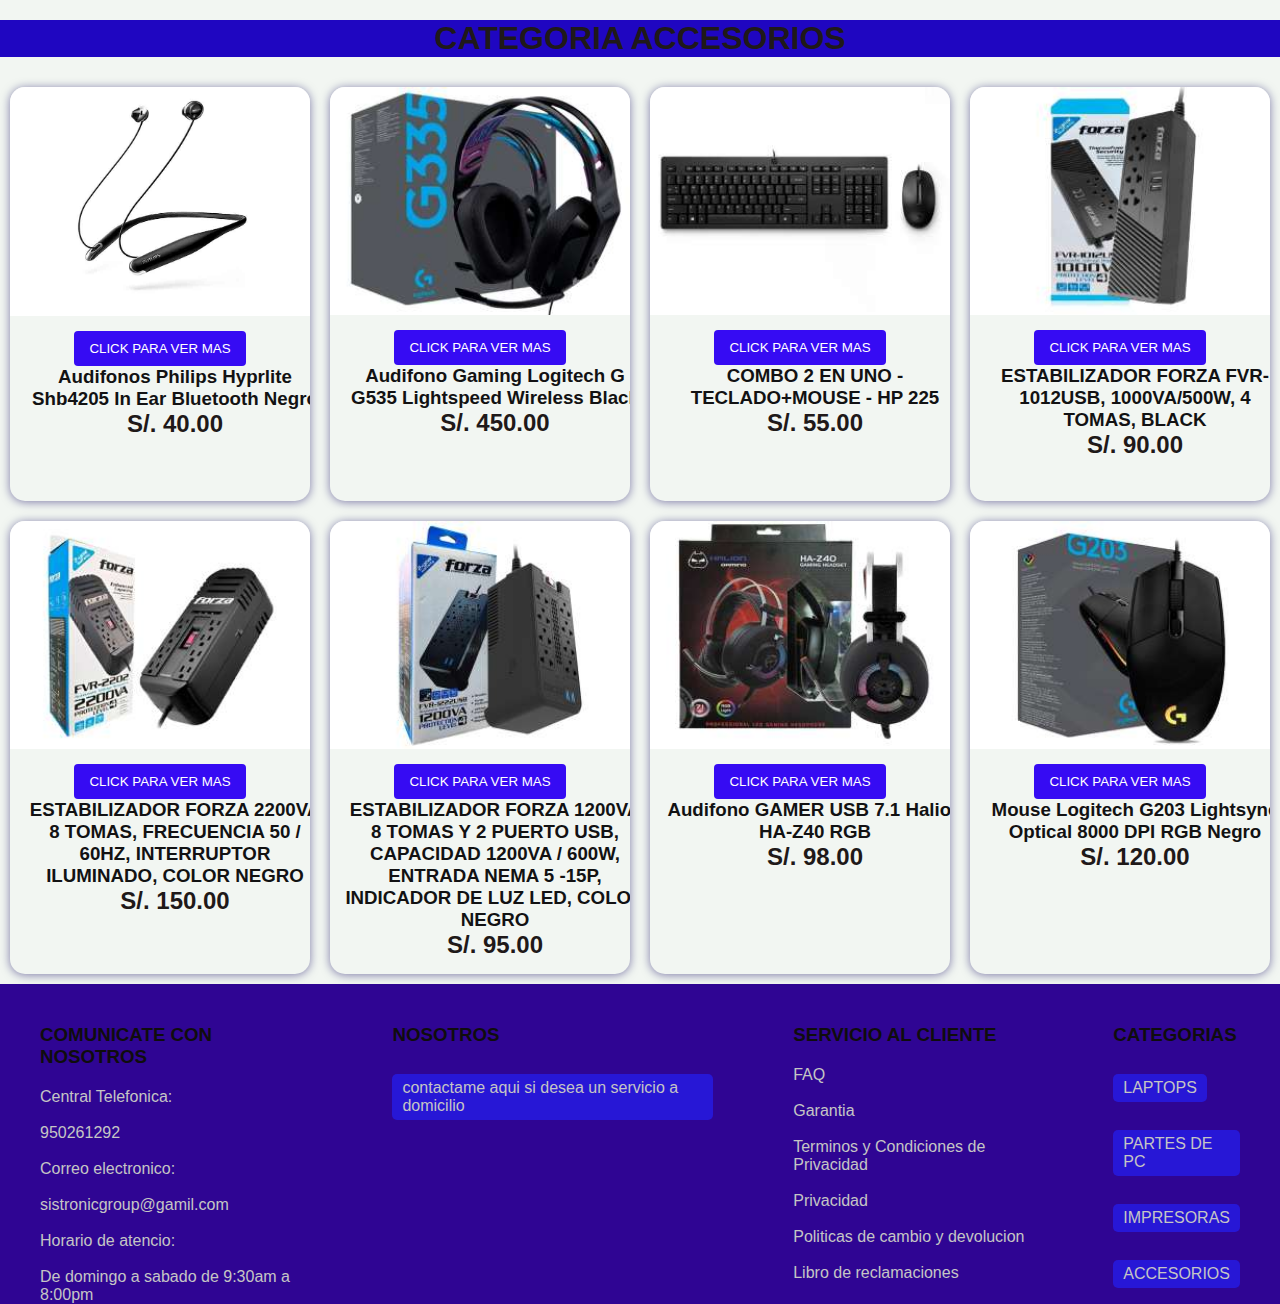
<file: categoria_accesorios.html>
<!DOCTYPE html>
<html lang="en">
<head>
    <meta charset="UTF-8">
    <meta name="viewport" content="width=device-width, initial-scale=1.0">
    <title>Accesorios</title>
    <link rel="stylesheet" href="trabajo.css">
    <link href="https://cdn.jsdelivr.net/npm/bootstrap@5.3.2/dist/css/bootstrap.min.css" rel="stylesheet" integrity="sha384-T3c6CoIi6uLrA9TneNEoa7RxnatzjcDSCmG1MXxSR1GAsXEV/Dwwykc2MPK8M2HN" crossorigin="anonymous">
    <script src="https://cdn.jsdelivr.net/npm/bootstrap@5.3.2/dist/js/bootstrap.bundle.min.js" integrity="sha384-C6RzsynM9kWDrMNeT87bh95OGNyZPhcTNXj1NW7RuBCsyN/o0jlpcV8Qyq46cDfL" crossorigin="anonymous"></script>

</head>
<body>
    <h1>CATEGORIA ACCESORIOS</h1>  
    <div class="productosacce" >
        <div class="prodc">
            <figure>
                <img src="ACCESORIOS/AURICULAR INTRA.jpg">
            </figure>
            <div class="contenido">
                <p>
                    <button class="btn btn-primary" type="button" data-bs-toggle="collapse" data-bs-target="#collapseWidthExample" aria-expanded="false" aria-controls="collapseWidthExample">
                      CLICK PARA VER MAS
                    </button>
                  </p>
                  <div style="min-height: 120px;">
                    <div class="collapse collapse-horizontal" id="collapseWidthExample">
                      <div class="card card-body" style="width: 300px;">
                        <h3>Audifonos Philips Hyprlite Shb4205 In Ear Bluetooth Negro</h3>
                        <H2>S/. 40.00</H2>  
                      </div>
                    </div>
                  </div>
                
                
                
                
            </div>
        
        </div>
    


        <div class="prodc">
        <figure>
            <img src="ACCESORIOS/AURICULAR LOG.jpg">
            </figure>
            <div class="contenido">
                <p>
                    <button class="btn btn-primary" type="button" data-bs-toggle="collapse" data-bs-target="#collapseWidthExample" aria-expanded="false" aria-controls="collapseWidthExample">
                      CLICK PARA VER MAS
                    </button>
                  </p>
                  <div style="min-height: 120px;">
                    <div class="collapse collapse-horizontal" id="collapseWidthExample">
                      <div class="card card-body" style="width: 300px;">
                        <h3>Audifono Gaming Logitech G G535 Lightspeed Wireless Black</h3>
                        <H2>S/. 450.00</H2>
                      </div>
                    </div>
                  </div>           
            
        
            
        </div>

        
    </div>



    <div class="prodc">
        <figure>
            <img src="ACCESORIOS/COMBO 2 EN UNO.jpg">
        </figure>
        <div class="contenido">
            <p>
                <button class="btn btn-primary" type="button" data-bs-toggle="collapse" data-bs-target="#collapseWidthExample" aria-expanded="false" aria-controls="collapseWidthExample">
                  CLICK PARA VER MAS
                </button>
              </p>
              <div style="min-height: 120px;">
                <div class="collapse collapse-horizontal" id="collapseWidthExample">
                  <div class="card card-body" style="width: 300px;">
                    <h3>COMBO 2 EN UNO - TECLADO+MOUSE - HP 225</h3>
                    <H2>S/. 55.00</H2>
                  </div>
                </div>
              </div>
            
            
            
            
        </div>
    </div>
    <div class="prodc">
        <figure>
            <img src="ACCESORIOS/ESTABILIZADOR1.jpg">
        </figure>
        <div class="contenido">
            <p>
                <button class="btn btn-primary" type="button" data-bs-toggle="collapse" data-bs-target="#collapseWidthExample" aria-expanded="false" aria-controls="collapseWidthExample">
                  CLICK PARA VER MAS
                </button>
              </p>
              <div style="min-height: 120px;">
                <div class="collapse collapse-horizontal" id="collapseWidthExample">
                  <div class="card card-body" style="width: 300px;">
                    <h3>ESTABILIZADOR FORZA FVR-1012USB, 1000VA/500W, 4 TOMAS, BLACK</h3>
                    <H2>S/. 90.00</H2>
                  </div>
                </div>
              </div>
            
           
            
           
        </div>
        
    </div>
    
        <div class="prodc">
            <figure>
                <img src="ACCESORIOS/ESTABILIZADOR2.jpg">
            </figure>
            <div class="contenido">
                <p>
                    <button class="btn btn-primary" type="button" data-bs-toggle="collapse" data-bs-target="#collapseWidthExample" aria-expanded="false" aria-controls="collapseWidthExample">
                      CLICK PARA VER MAS
                    </button>
                  </p>
                  <div style="min-height: 120px;">
                    <div class="collapse collapse-horizontal" id="collapseWidthExample">
                      <div class="card card-body" style="width: 300px;">
                        <h3>ESTABILIZADOR FORZA 2200VA 8 TOMAS, FRECUENCIA 50 / 60HZ, INTERRUPTOR ILUMINADO, COLOR NEGRO</h3>
                        <H2>S/. 150.00</H2>
                      </div>
                    </div>
                  </div>
                
       
                
                
            </div>
        
        </div>
    


        <div class="prodc">
        <figure>
            <img src="ACCESORIOS/ESTABILIZADOR3.jpg">
            </figure>
            <div class="contenido">
                <p>
                    <button class="btn btn-primary" type="button" data-bs-toggle="collapse" data-bs-target="#collapseWidthExample" aria-expanded="false" aria-controls="collapseWidthExample">
                      CLICK PARA VER MAS
                    </button>
            </p>
            <div style="min-height: 120px;">
              <div class="collapse collapse-horizontal" id="collapseWidthExample">
                <div class="card card-body" style="width: 300px;">
                    <h3>ESTABILIZADOR FORZA 1200VA 8 TOMAS Y 2 PUERTO USB, CAPACIDAD 1200VA / 600W, ENTRADA NEMA 5 -15P, INDICADOR DE LUZ LED, COLOR NEGRO</h3>
                    <H2>S/. 95.00</H2>
                </div>
              </div>
            </div>
          
            
            
        </div>

        
    </div>



    <div class="prodc">
        <figure>
            <img src="ACCESORIOS/HAURICULAR HALION.jpg">
        </figure>
        <div class="contenido">
            <p>
                <button class="btn btn-primary" type="button" data-bs-toggle="collapse" data-bs-target="#collapseWidthExample" aria-expanded="false" aria-controls="collapseWidthExample">
                  CLICK PARA VER MAS
                </button>
        </p>
        <div style="min-height: 120px;">
          <div class="collapse collapse-horizontal" id="collapseWidthExample">
            <div class="card card-body" style="width: 300px;">
                <h3>Audifono GAMER USB 7.1 Halion HA-Z40 RGB</h3>
            <H2>S/. 98.00</H2> 
            </div>
          </div>
        </div> 
            
            
            
            
        </div>
    </div>
    <div class="prodc">
        <figure>
            <img src="ACCESORIOS/MAOUSE203.jpg">
        </figure>
        <div class="contenido">
            <p>
                <button class="btn btn-primary" type="button" data-bs-toggle="collapse" data-bs-target="#collapseWidthExample" aria-expanded="false" aria-controls="collapseWidthExample">
                  CLICK PARA VER MAS
                </button>
        </p>
        <div style="min-height: 120px;">
          <div class="collapse collapse-horizontal" id="collapseWidthExample">
            <div class="card card-body" style="width: 300px;">
                <h3>Mouse Logitech G203 Lightsync Optical 8000 DPI RGB Negro</h3>
                <H2>S/. 120.00</H2>       
            </div>
          </div>
        </div> 
            
            
           
        </div>
    </div>
    



    
</div>
<footer>
    <section id="piepagina">
         <div>
            <h3>COMUNICATE CON NOSOTROS</h3>
            <p>
                Central Telefonica: <br> <br>
                950261292 <br> <br>
                Correo electronico:<br> <br>
                sistronicgroup@gamil.com <br> <br>
                Horario de atencio: <br> <br>
                De domingo a sabado de 9:30am a 8:00pm
            </p>
        </div>
        <div>
            <h3>NOSOTROS</h3> 
            <br>
            <a href="https://www.google.com/search?q=SISTRONIC+GROUP%2C+Avenida+San+Martin%2C+Espinar&sca_esv=579007228&rlz=1C1VDKB_esPE1071PE1071&sxsrf=AM9HkKnEZbVz2BiBLnogY2IZ_MhA2h3qRw%3A1698971805354&ei=nUBEZe-OFcfe1sQP8dis0Ac&oq=sistronic+group+&gs_lp=Egxnd3Mtd2l6LXNlcnAiEHNpc3Ryb25pYyBncm91cCAqAggDMgQQIxgnMgYQABgWGB4yBhAAGBYYHjICECZIkC5QoRNY2hVwAHgAkAEAmAFwoAGZA6oBAzIuMrgBAcgBAPgBAcICCBAAGKIEGLADwgILEAAYiQUYogQYsAPiAwQYASBBiAYBkAYE&sclient=gws-wiz-serp">contactame aqui si desea un servicio a 
                domicilio </a>
        </div>
        <div>
            <h3>SERVICIO AL CLIENTE</h3>
            <p>
                FAQ <br> <br>
                Garantia <br> <br>
                Terminos y Condiciones de Privacidad <br> <br>
                Privacidad <br> <br>
                Politicas de cambio y devolucion <br> <br>
                Libro de reclamaciones
            </p>
        </div>
        <div>
            <h3>CATEGORIAS</h3>
            <br>
            <a href="#T1">LAPTOPS</a>
            <br> <br>
            <a href="#C1">PARTES DE PC</a>
            <br> <br>
            <a href="#M1">IMPRESORAS</a>
            <br> <br>
            <a href="#R1">ACCESORIOS</a>
        </div>
    </section>
</footer>
    
</body>
</html>
</file>
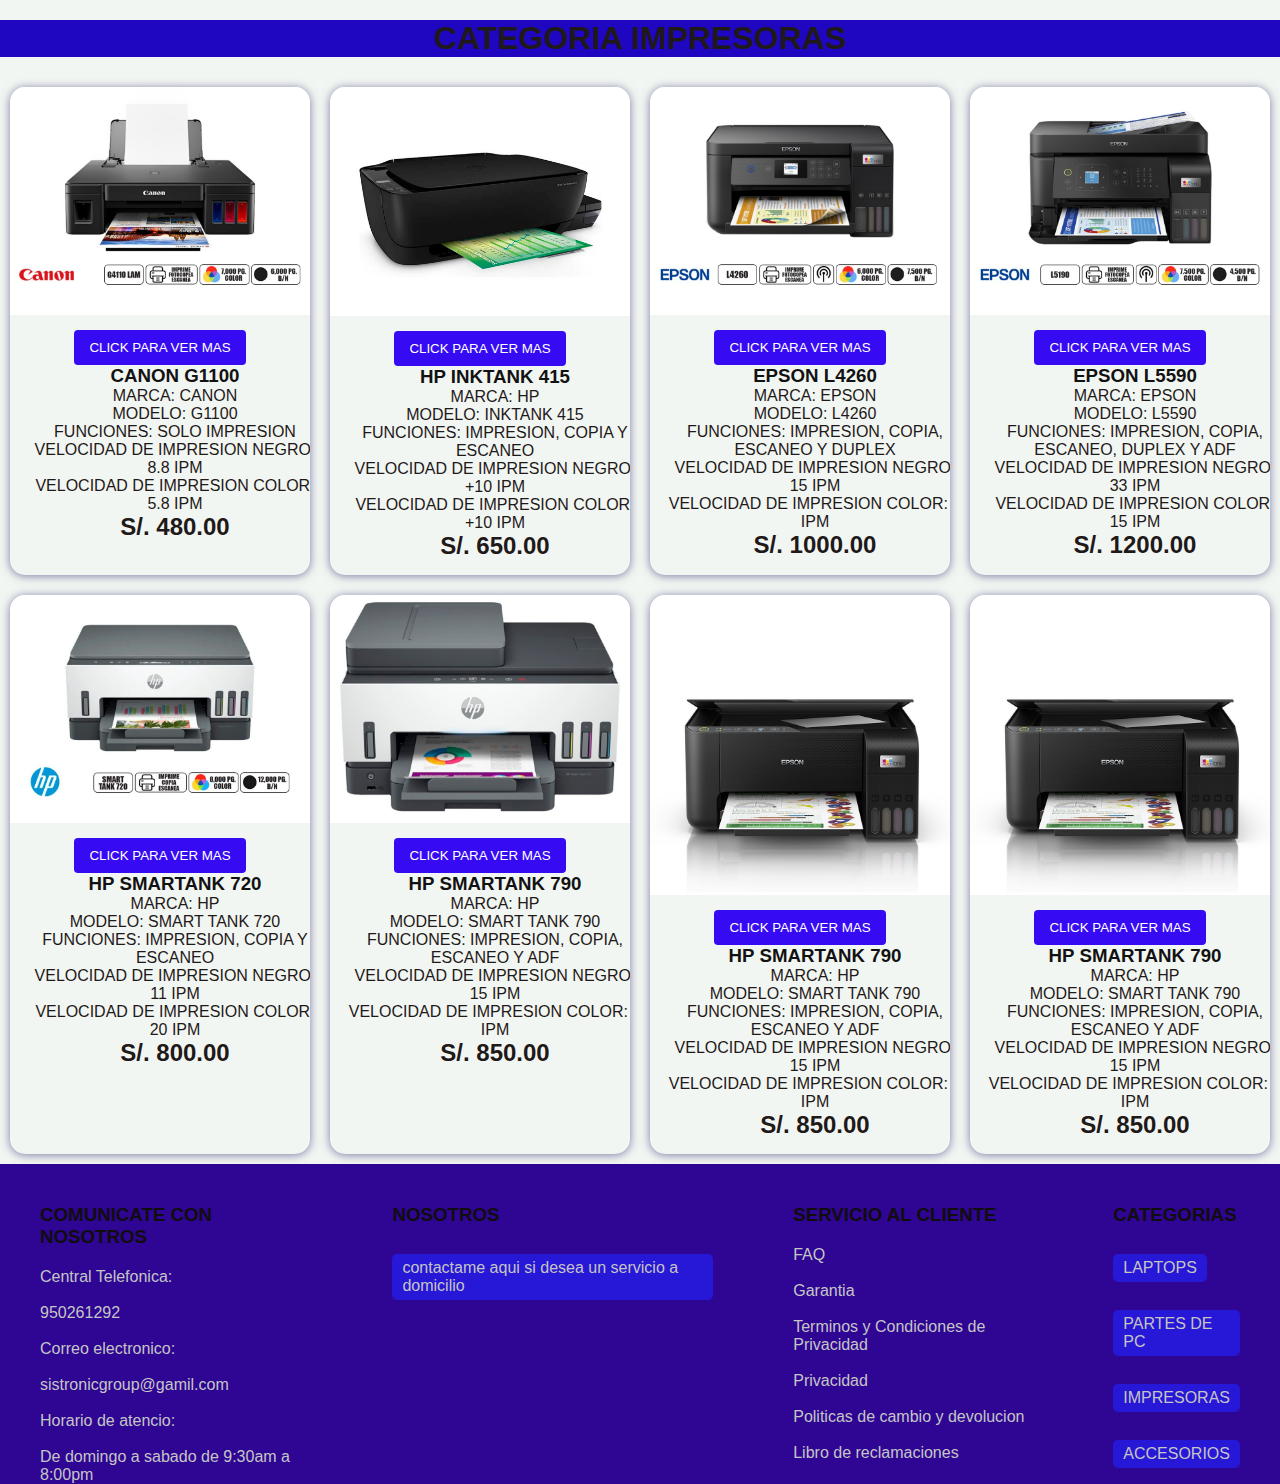
<file: categoria_impresoras.html>
<!DOCTYPE html>
<html lang="en">
<head>
    <meta charset="UTF-8">
    <meta name="viewport" content="width=device-width, initial-scale=1.0">
    <title>Impresoras</title>
    <link rel="stylesheet" href="trabajo.css">
    <link href="https://cdn.jsdelivr.net/npm/bootstrap@5.3.2/dist/css/bootstrap.min.css" rel="stylesheet" integrity="sha384-T3c6CoIi6uLrA9TneNEoa7RxnatzjcDSCmG1MXxSR1GAsXEV/Dwwykc2MPK8M2HN" crossorigin="anonymous">
    <script src="https://cdn.jsdelivr.net/npm/bootstrap@5.3.2/dist/js/bootstrap.bundle.min.js" integrity="sha384-C6RzsynM9kWDrMNeT87bh95OGNyZPhcTNXj1NW7RuBCsyN/o0jlpcV8Qyq46cDfL" crossorigin="anonymous"></script>

</head>
<body>
    <h1>CATEGORIA IMPRESORAS</h1>  
    <div class="productosimpre" >
        <div class="product">
            <figure>
                <img src="IMPRESORAS/G1100.jpg">
            </figure>
            <div class="contenido">
                <p>
                    <button class="btn btn-primary" type="button" data-bs-toggle="collapse" data-bs-target="#collapseWidthExample" aria-expanded="false" aria-controls="collapseWidthExample">
                      CLICK PARA VER MAS
                    </button>
                  </p>
                  <div style="min-height: 120px;">
                    <div class="collapse collapse-horizontal" id="collapseWidthExample">
                      <div class="card card-body" style="width: 300px;">
                        <h3>CANON G1100</h3>
                        <p>MARCA: CANON</p>
                        <p>MODELO:  G1100</p>
                        <p>FUNCIONES: SOLO IMPRESION</p>
                        <p>VELOCIDAD DE IMPRESION NEGRO: 8.8 IPM</p>
                        <p>VELOCIDAD DE IMPRESION COLOR: 5.8 IPM</p>
                        <H2>S/. 480.00</H2>
                      </div>
                    </div>
                  </div>
                
            </div>
        
        </div>
    


        <div class="product">
        <figure>
            <img src="IMPRESORAS/HP 415.jpg">
            </figure>
            <div class="contenido">
                <p>
                    <button class="btn btn-primary" type="button" data-bs-toggle="collapse" data-bs-target="#collapseWidthExample" aria-expanded="false" aria-controls="collapseWidthExample">
                      CLICK PARA VER MAS
                    </button>
                  </p>
                  <div style="min-height: 120px;">
                    <div class="collapse collapse-horizontal" id="collapseWidthExample">
                      <div class="card card-body" style="width: 300px;">
                        <h3>HP INKTANK 415</h3>
                        <p>MARCA: HP</p>
                        <p>MODELO: INKTANK 415</p>
                        <p>FUNCIONES: IMPRESION, COPIA Y ESCANEO</p>
                        <p>VELOCIDAD DE IMPRESION NEGRO: +10  IPM</p>
                        <p>VELOCIDAD DE IMPRESION COLOR: +10 IPM</p>
                        <H2>S/. 650.00</H2>

                      </div>
                    </div>
                  </div>
            
        </div>
        </div>



        <div class="product">
        <figure>
            <img src="IMPRESORAS/L4260.jpg">
        </figure>
        <div class="contenido">
            <p>
                <button class="btn btn-primary" type="button" data-bs-toggle="collapse" data-bs-target="#collapseWidthExample" aria-expanded="false" aria-controls="collapseWidthExample">
                  CLICK PARA VER MAS
                </button>
              </p>
              <div style="min-height: 120px;">
                <div class="collapse collapse-horizontal" id="collapseWidthExample">
                  <div class="card card-body" style="width: 300px;">
                    <h3>EPSON  L4260</h3>
                    <p>MARCA: EPSON</p>
                    <p>MODELO: L4260</p>
                    <p>FUNCIONES: IMPRESION, COPIA, ESCANEO Y DUPLEX</p>
                    <p>VELOCIDAD DE IMPRESION NEGRO: 15 IPM</p>
                    <p>VELOCIDAD DE IMPRESION COLOR: 9 IPM</p>
                    <H2>S/. 1000.00</H2>
                  </div>
                </div>
              </div>
            
            
        </div>
        </div>



        <div class="product">
        <figure>
            <img src="IMPRESORAS/L5590.jpg">
        </figure>
        <div class="contenido">
            <p>
                <button class="btn btn-primary" type="button" data-bs-toggle="collapse" data-bs-target="#collapseWidthExample" aria-expanded="false" aria-controls="collapseWidthExample">
                  CLICK PARA VER MAS
                </button>
              </p>
              <div style="min-height: 120px;">
                <div class="collapse collapse-horizontal" id="collapseWidthExample">
                  <div class="card card-body" style="width: 300px;">
                    <h3>EPSON  L5590</h3>
                    <p>MARCA: EPSON</p>
                    <p>MODELO: L5590</p>
                    <p>FUNCIONES: IMPRESION, COPIA, ESCANEO, DUPLEX Y ADF</p>
                    <p>VELOCIDAD DE IMPRESION NEGRO: 33 IPM</p>
                    <p>VELOCIDAD DE IMPRESION COLOR: 15 IPM</p>
                    <H2>S/. 1200.00</H2>
                  </div>
                </div>
              </div>
           
        </div>
        </div>
    

    
   

        <div class="product">
            <figure>
                <img src="IMPRESORAS/SMARTANK 720.jpg">
            </figure>
            <div class="contenido">
                <p>
                    <button class="btn btn-primary" type="button" data-bs-toggle="collapse" data-bs-target="#collapseWidthExample" aria-expanded="false" aria-controls="collapseWidthExample">
                      CLICK PARA VER MAS
                    </button>
                  </p>
                  <div style="min-height: 120px;">
                    <div class="collapse collapse-horizontal" id="collapseWidthExample">
                      <div class="card card-body" style="width: 300px;">
                        <h3>HP SMARTANK 720</h3>
                        <p>MARCA: HP</p>
                        <p>MODELO: SMART TANK 720</p>
                        <p>FUNCIONES: IMPRESION, COPIA Y ESCANEO</p>
                        <p>VELOCIDAD DE IMPRESION NEGRO: 11  IPM</p>
                        <p>VELOCIDAD DE IMPRESION COLOR: 20 IPM</p>
                        <H2>S/. 800.00</H2>
                      </div>
                    </div>
                  </div>
               
               
            </div>
            </div>
        
            
        <div class="product">
            <figure>
                <img src="IMPRESORAS/SMARTANK 790.jpg">
            </figure>
            <div class="contenido">
                <p>
                    <button class="btn btn-primary" type="button" data-bs-toggle="collapse" data-bs-target="#collapseWidthExample" aria-expanded="false" aria-controls="collapseWidthExample">
                      CLICK PARA VER MAS
                    </button>
                  </p>
                  <div style="min-height: 120px;">
                    <div class="collapse collapse-horizontal" id="collapseWidthExample">
                      <div class="card card-body" style="width: 300px;">
                        <h3>HP SMARTANK 790</h3>
                        <p>MARCA: HP</p>
                        <p>MODELO: SMART TANK 790</p>
                        <p>FUNCIONES: IMPRESION, COPIA, ESCANEO Y ADF</p>
                        <p>VELOCIDAD DE IMPRESION NEGRO: 15  IPM</p>
                        <p>VELOCIDAD DE IMPRESION COLOR: 9 IPM</p>
                        <H2>S/. 850.00</H2>
                      </div>
                    </div>
                  </div>
                
            </div>
        </div>


        <div class="product">
            <figure>
                <img src="IMPRESORAS/epson l3250.jpg">
            </figure>
            <div class="contenido">
                <p>
                    <button class="btn btn-primary" type="button" data-bs-toggle="collapse" data-bs-target="#collapseWidthExample" aria-expanded="false" aria-controls="collapseWidthExample">
                      CLICK PARA VER MAS
                    </button>
                  </p>
                  <div style="min-height: 120px;">
                    <div class="collapse collapse-horizontal" id="collapseWidthExample">
                      <div class="card card-body" style="width: 300px;">
                        <h3>HP SMARTANK 790</h3>
                        <p>MARCA: HP</p>
                        <p>MODELO: SMART TANK 790</p>
                        <p>FUNCIONES: IMPRESION, COPIA, ESCANEO Y ADF</p>
                        <p>VELOCIDAD DE IMPRESION NEGRO: 15  IPM</p>
                        <p>VELOCIDAD DE IMPRESION COLOR: 9 IPM</p>
                        <H2>S/. 850.00</H2>
                      </div>
                    </div>
                  </div>
                
            </div>
        </div>


        <div class="product">
            <figure>
                <img src="IMPRESORAS/epson l3250.jpg">
            </figure>
            <div class="contenido">
                <p>
                    <button class="btn btn-primary" type="button" data-bs-toggle="collapse" data-bs-target="#collapseWidthExample" aria-expanded="false" aria-controls="collapseWidthExample">
                      CLICK PARA VER MAS
                    </button>
                  </p>
                  <div style="min-height: 120px;">
                    <div class="collapse collapse-horizontal" id="collapseWidthExample">
                      <div class="card card-body" style="width: 300px;">
                        <h3>HP SMARTANK 790</h3>
                <p>MARCA: HP</p>
                <p>MODELO: SMART TANK 790</p>
                <p>FUNCIONES: IMPRESION, COPIA, ESCANEO Y ADF</p>
                <p>VELOCIDAD DE IMPRESION NEGRO: 15  IPM</p>
                <p>VELOCIDAD DE IMPRESION COLOR: 9 IPM</p>
                <H2>S/. 850.00</H2>
                      </div>
                    </div>
                  </div>
                
            </div>
        </div>
    </div>
    <footer>
        <section id="piepagina">
             <div>
                <h3>COMUNICATE CON NOSOTROS</h3>
                <p>
                    Central Telefonica: <br> <br>
                    950261292 <br> <br>
                    Correo electronico:<br> <br>
                    sistronicgroup@gamil.com <br> <br>
                    Horario de atencio: <br> <br>
                    De domingo a sabado de 9:30am a 8:00pm
                </p>
            </div>
            <div>
                <h3>NOSOTROS</h3> 
                <br>
                <a href="https://www.google.com/search?q=SISTRONIC+GROUP%2C+Avenida+San+Martin%2C+Espinar&sca_esv=579007228&rlz=1C1VDKB_esPE1071PE1071&sxsrf=AM9HkKnEZbVz2BiBLnogY2IZ_MhA2h3qRw%3A1698971805354&ei=nUBEZe-OFcfe1sQP8dis0Ac&oq=sistronic+group+&gs_lp=Egxnd3Mtd2l6LXNlcnAiEHNpc3Ryb25pYyBncm91cCAqAggDMgQQIxgnMgYQABgWGB4yBhAAGBYYHjICECZIkC5QoRNY2hVwAHgAkAEAmAFwoAGZA6oBAzIuMrgBAcgBAPgBAcICCBAAGKIEGLADwgILEAAYiQUYogQYsAPiAwQYASBBiAYBkAYE&sclient=gws-wiz-serp">contactame aqui si desea un servicio a 
                    domicilio </a>
            </div>
            <div>
                <h3>SERVICIO AL CLIENTE</h3>
                <p>
                    FAQ <br> <br>
                    Garantia <br> <br>
                    Terminos y Condiciones de Privacidad <br> <br>
                    Privacidad <br> <br>
                    Politicas de cambio y devolucion <br> <br>
                    Libro de reclamaciones
                </p>
            </div>
            <div>
                <h3>CATEGORIAS</h3>
                <br>
                <a href="#T1">LAPTOPS</a>
                <br> <br>
                <a href="#C1">PARTES DE PC</a>
                <br> <br>
                <a href="#M1">IMPRESORAS</a>
                <br> <br>
                <a href="#R1">ACCESORIOS</a>
            </div>
        </section>
    </footer>
</body>
</html>
</file>
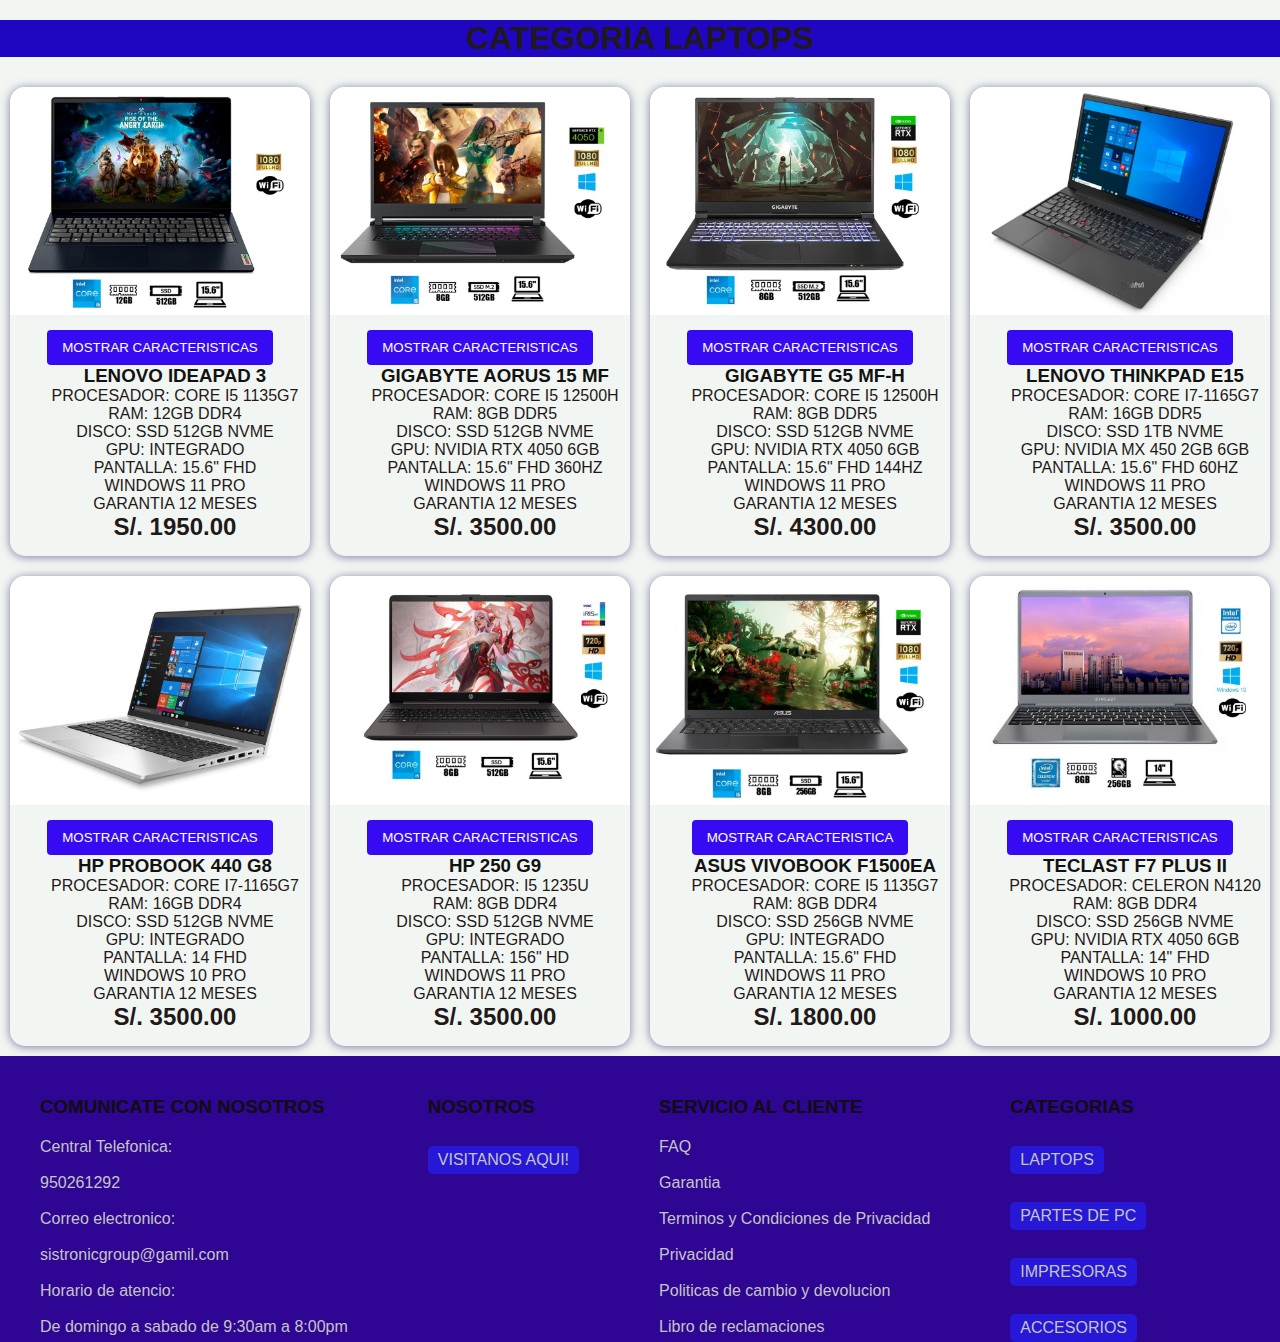
<file: categoria_laptops.html>
<!DOCTYPE html>
<html lang="en">
<head>
    <meta charset="UTF-8">
    <meta name="viewport" content="width=device-width, initial-scale=1.0">
    <title>Laptops</title>
    <link rel="stylesheet" href="trabajo.css">
    <link href="https://cdn.jsdelivr.net/npm/bootstrap@5.3.2/dist/css/bootstrap.min.css" rel="stylesheet" integrity="sha384-T3c6CoIi6uLrA9TneNEoa7RxnatzjcDSCmG1MXxSR1GAsXEV/Dwwykc2MPK8M2HN" crossorigin="anonymous">
    <script src="https://cdn.jsdelivr.net/npm/bootstrap@5.3.2/dist/js/bootstrap.bundle.min.js" integrity="sha384-C6RzsynM9kWDrMNeT87bh95OGNyZPhcTNXj1NW7RuBCsyN/o0jlpcV8Qyq46cDfL" crossorigin="anonymous"></script>

    
    

</head>
<body>
 
    
    <h1>CATEGORIA LAPTOPS</h1>

    <div class="productoslaptops" >


        <div class="prod">
            <figure>
                <img src="LAPTOPS/1.jpg">
            </figure>
            <div class="contenido">
                <p>
                    <button class="btn btn-primary" type="button" data-bs-toggle="collapse" data-bs-target="#collapseWidthExample" aria-expanded="false" aria-controls="collapseWidthExample">
                     MOSTRAR CARACTERISTICAS
                    </button>
                  </p>
                  <div style="min-height: 120px;">
                    <div class="collapse collapse-horizontal" id="collapseWidthExample">
                      <div class="card card-body" style="width: 300px;">
                        <h3>LENOVO IDEAPAD 3</h3>
            <p>PROCESADOR: CORE I5 1135G7</p>
            <p>RAM: 12GB DDR4 </p>
            <p>DISCO: SSD 512GB NVME</p>
            <p>GPU: INTEGRADO </p>
            <p>PANTALLA: 15.6" FHD</p>
            <p>WINDOWS 11 PRO </p>
            <p>GARANTIA 12 MESES</p>
            <H2>S/. 1950.00</H2>
            
                      </div>
                    </div>
                  </div>
               
            </div>
            
        
        </div>
    


        <div class="prod">
        <figure>
            <img src="LAPTOPS/2.jpg">
            </figure>
            <div class="contenido">
                
                <p>
                    <button class="btn btn-primary" type="button" data-bs-toggle="collapse" data-bs-target="#collapseWidthExample" aria-expanded="false" aria-controls="collapseWidthExample">
                      MOSTRAR CARACTERISTICAS
                    </button>
                  </p>
                  <div style="min-height: 120px;">
                    <div class="collapse collapse-horizontal" id="collapseWidthExample">
                      <div class="card card-body" style="width: 300px;">
                        <h3>GIGABYTE AORUS 15 MF</h3>
                        <p>PROCESADOR: CORE I5 12500H</p>
                        <p>RAM: 8GB DDR5 </p>
                        <p>DISCO: SSD 512GB NVME</p>
                        <p>GPU: NVIDIA RTX 4050 6GB  </p>
                        <p>PANTALLA: 15.6" FHD 360HZ </p>
                        <p>WINDOWS 11 PRO </p>
                        <p>GARANTIA 12 MESES</p>
                        <H2>S/. 3500.00</H2>
                        
                      </div>
                    </div>
                  </div>
            
        </div>

        
    </div>



       <div class="prod">
        <figure>
            <img src="LAPTOPS/3.jpg">
        </figure>
        <div class="contenido">
            <p>
                <button class="btn btn-primary" type="button" data-bs-toggle="collapse" data-bs-target="#collapseWidthExample" aria-expanded="false" aria-controls="collapseWidthExample">
                  MOSTRAR CARACTERISTICAS
                </button>
              </p>
              <div style="min-height: 120px;">
                <div class="collapse collapse-horizontal" id="collapseWidthExample">
                  <div class="card card-body" style="width: 300px;">
                    <h3>GIGABYTE G5 MF-H</h3>
        <p>PROCESADOR: CORE I5 12500H</p>
        <p>RAM: 8GB DDR5 </p>
        <p>DISCO: SSD 512GB NVME</p>
        <p>GPU: NVIDIA RTX 4050 6GB  </p>
        <p>PANTALLA: 15.6" FHD 144HZ </p>
        <p>WINDOWS 11 PRO </p>
        <p>GARANTIA 12 MESES</p>
        <H2>S/. 4300.00</H2>
        
                  </div>
                </div>
              </div>
           
            
            
        </div>
        </div>
        <div class="prod">
        <figure>
            <img src="LAPTOPS/4.jpg">
        </figure>
        <div class="contenido">
            <p>
                <button class="btn btn-primary" type="button" data-bs-toggle="collapse" data-bs-target="#collapseWidthExample" aria-expanded="false" aria-controls="collapseWidthExample">
                  MOSTRAR CARACTERISTICAS
                </button>
              </p>
              <div style="min-height: 120px;">
                <div class="collapse collapse-horizontal" id="collapseWidthExample">
                  <div class="card card-body" style="width: 300px;">
                    <h3>LENOVO THINKPAD E15</h3>
        <p>PROCESADOR: CORE  I7-1165G7</p>
        <p>RAM: 16GB DDR5 </p>
        <p>DISCO: SSD 1TB NVME</p>
        <p>GPU: NVIDIA MX 450 2GB 6GB  </p>
        <p>PANTALLA: 15.6" FHD 60HZ </p>
        <p>WINDOWS 11 PRO </p>
        <p>GARANTIA 12 MESES</p>
        <H2>S/. 3500.00</H2>
        
                  </div>
                </div>
              </div>
           
            
           
        </div>
        </div>

       
    
        
        <div class="prod">
            <figure>
                <img src="LAPTOPS/5.jpg">
            </figure>
            <div class="contenido">
                <p>
                    <button class="btn btn-primary" type="button" data-bs-toggle="collapse" data-bs-target="#collapseWidthExample" aria-expanded="false" aria-controls="collapseWidthExample">
                      MOSTRAR CARACTERISTICAS
                    </button>
                  </p>
                  <div style="min-height: 120px;">
                    <div class="collapse collapse-horizontal" id="collapseWidthExample">
                      <div class="card card-body" style="width: 300px;">
                        <h3>HP PROBOOK 440 G8</h3>
            <p>PROCESADOR: CORE I7-1165G7</p>
            <p>RAM: 16GB DDR4 </p>
            <p>DISCO: SSD 512GB NVME</p>
            <p>GPU: INTEGRADO </p>
            <p>PANTALLA: 14 FHD </p>
            <p>WINDOWS 10 PRO </p>
            <p>GARANTIA 12 MESES</p>
            <H2>S/. 3500.00</H2>
            
                      </div>
                    </div>
                  </div>
               
            </div>
            </div>
        
            <div class="prod">
            <figure>
                <img src="LAPTOPS/6.jpg">
            </figure>
            <div class="contenido">
                <p>
                    <button class="btn btn-primary" type="button" data-bs-toggle="collapse" data-bs-target="#collapseWidthExample" aria-expanded="false" aria-controls="collapseWidthExample">
                      MOSTRAR CARACTERISTICAS
                    </button>
                  </p>
                  <div style="min-height: 120px;">
                    <div class="collapse collapse-horizontal" id="collapseWidthExample">
                      <div class="card card-body" style="width: 300px;">
                        <h3>HP 250 G9</h3>
            <p>PROCESADOR: I5 1235U</p>
            <p>RAM: 8GB DDR4 </p>
            <p>DISCO: SSD 512GB NVME</p>
            <p>GPU: INTEGRADO  </p>
            <p>PANTALLA: 156" HD</p>
            <p>WINDOWS 11 PRO </p>
            <p>GARANTIA 12 MESES</p>
            <H2>S/. 3500.00</H2>
            
                      </div>
                    </div>
                  </div>
               
                
            </div>
            </div>
            <div class="prod">
                <figure>
                    <img src="LAPTOPS/7.jpg">
                </figure>
                <div class="contenido">
                    <p>
                        <button class="btn btn-primary" type="button" data-bs-toggle="collapse" data-bs-target="#collapseWidthExample" aria-expanded="false" aria-controls="collapseWidthExample">
                           MOSTRAR CARACTERISTICA
                        </button>
                      </p>
                      <div style="min-height: 120px;">
                        <div class="collapse collapse-horizontal" id="collapseWidthExample">
                          <div class="card card-body" style="width: 300px;">
                            <h3> ASUS VIVOBOOK F1500EA</h3>
                <p>PROCESADOR: CORE I5 1135G7</p>
                <p>RAM: 8GB DDR4 </p>
                <p>DISCO: SSD 256GB NVME</p>
                <p>GPU: INTEGRADO </p>
                <p>PANTALLA: 15.6" FHD  </p>
                <p>WINDOWS 11 PRO </p>
                <p>GARANTIA 12 MESES</p>
                <H2>S/. 1800.00</H2>
                
                          </div>
                        </div>
                      </div>
                   
                    
                </div>
                </div>
                <div class="prod">
                    <figure>
                        <img src="LAPTOPS/8.jpg">
                    </figure>
                    <div class="contenido">
                        <p>
                            <button class="btn btn-primary" type="button" data-bs-toggle="collapse" data-bs-target="#collapseWidthExample" aria-expanded="false" aria-controls="collapseWidthExample">
                             MOSTRAR CARACTERISTICAS
                            </button>
                          </p>
                          <div style="min-height: 120px;">
                            <div class="collapse collapse-horizontal" id="collapseWidthExample">
                              <div class="card card-body" style="width: 300px;">
                                <h3>TECLAST F7 PLUS II</h3>
                    <p>PROCESADOR: CELERON N4120</p>
                    <p>RAM: 8GB DDR4 </p>
                    <p>DISCO: SSD 256GB NVME</p>
                    <p>GPU: NVIDIA RTX 4050 6GB  </p>
                    <p>PANTALLA: 14" FHD </p>
                    <p>WINDOWS 10 PRO </p>
                    <p>GARANTIA 12 MESES</p>
                    <H2>S/. 1000.00</H2>
                    
                              </div>
                            </div>
                          </div>
                       
                        
                    </div>
                    </div>
    </div>

     <footer>
        <section id="piepagina">
             <div>
                <h3>COMUNICATE CON NOSOTROS</h3>
                <p>
                    Central Telefonica: <br> <br>
                    950261292 <br> <br>
                    Correo electronico:<br> <br>
                    sistronicgroup@gamil.com <br> <br>
                    Horario de atencio: <br> <br>
                    De domingo a sabado de 9:30am a 8:00pm
                </p>
            </div>
            <div>
                <h3>NOSOTROS</h3> 
                <br>
                <a href="https://www.google.com/maps/place/SISTRONIC+GROUP/@-14.7920919,-71.4135472,17z/data=!4m7!3m6!1s0x9169115076fa32f9:0x8e07213165498406!8m2!3d-14.7920971!4d-71.4109723!10e1!16s%2Fg%2F11jp9g1f11?authuser=0&entry=ttu">VISITANOS AQUI!</a>
            </div>
            <div>
                <h3>SERVICIO AL CLIENTE</h3>
                <p>
                    FAQ <br> <br>
                    Garantia <br> <br>
                    Terminos y Condiciones de Privacidad <br> <br>
                    Privacidad <br> <br>
                    Politicas de cambio y devolucion <br> <br>
                    Libro de reclamaciones
                </p>
            </div>
            <div>
                <h3>CATEGORIAS</h3>
                <br>
                <a href="#T1">LAPTOPS</a>
                <br> <br>
                <a href="#C1">PARTES DE PC</a>
                <br> <br>
                <a href="#M1">IMPRESORAS</a>
                <br> <br>
                <a href="#R1">ACCESORIOS</a>
            </div>
        </section>
    </footer>
    
</body>
</html>
</file>
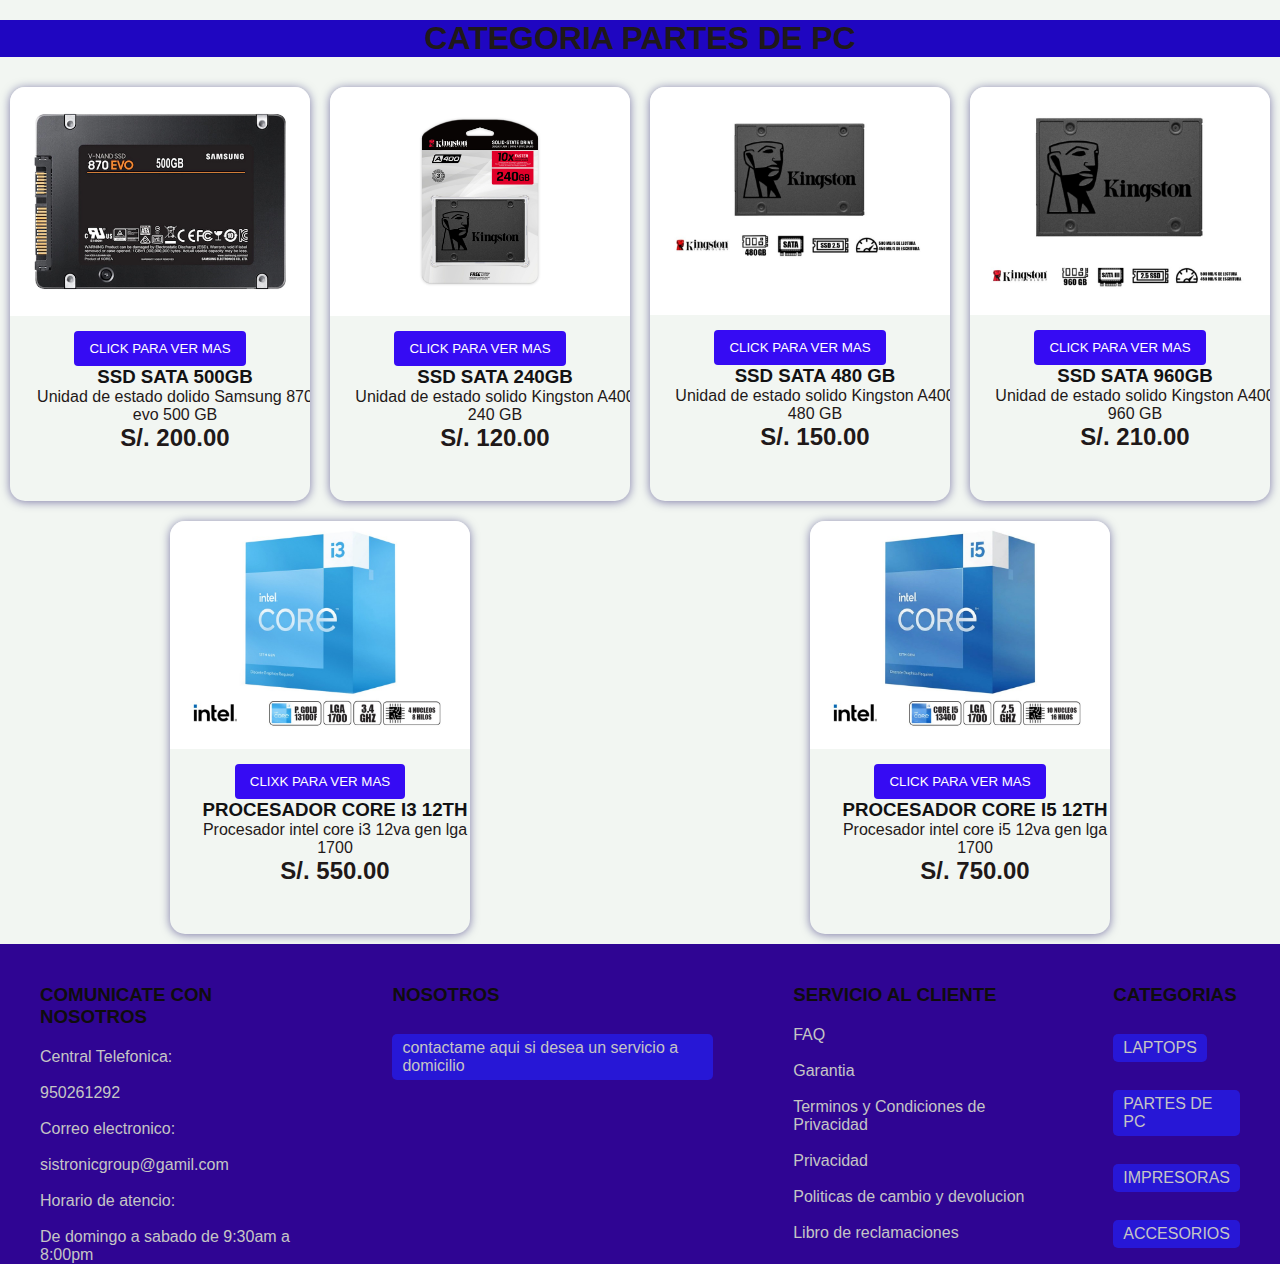
<file: categoria_partes_de_pc.html>
<!DOCTYPE html>
<html lang="en">
<head>
    <meta charset="UTF-8">
    <meta name="viewport" content="width=device-width, initial-scale=1.0">
    <title>partes de pc</title>
    <link rel="stylesheet" href="trabajo.css">
    <link href="https://cdn.jsdelivr.net/npm/bootstrap@5.3.2/dist/css/bootstrap.min.css" rel="stylesheet" integrity="sha384-T3c6CoIi6uLrA9TneNEoa7RxnatzjcDSCmG1MXxSR1GAsXEV/Dwwykc2MPK8M2HN" crossorigin="anonymous">
    <script src="https://cdn.jsdelivr.net/npm/bootstrap@5.3.2/dist/js/bootstrap.bundle.min.js" integrity="sha384-C6RzsynM9kWDrMNeT87bh95OGNyZPhcTNXj1NW7RuBCsyN/o0jlpcV8Qyq46cDfL" crossorigin="anonymous"></script>

</head>
<body>

    <h1>CATEGORIA PARTES DE PC</h1>

    <div class="productospc" >
        <div class="produ">
            <figure>
                <img src="ACCESORIOS DE PC/870 EVO 500GB.jpg">
            </figure>
            <div class="contenido">
                <p>
                    <button class="btn btn-primary" type="button" data-bs-toggle="collapse" data-bs-target="#collapseWidthExample" aria-expanded="false" aria-controls="collapseWidthExample">
                      CLICK PARA VER MAS
                    </button>
                  </p>
                  <div style="min-height: 120px;">
                    <div class="collapse collapse-horizontal" id="collapseWidthExample">
                      <div class="card card-body" style="width: 300px;">
                        <h3>SSD SATA 500GB</h3>
                <p>Unidad  de estado dolido Samsung 870 evo 500 GB</p>
                <H2>S/. 200.00</H2>
                      </div>
                    </div>
                  </div>
            </div>
        
        </div>
    


        <div class="produ">
        <figure>
            <img src="ACCESORIOS DE PC/A400 240GB.jpg">
            </figure>
            <div class="contenido">
                <p>
                    <button class="btn btn-primary" type="button" data-bs-toggle="collapse" data-bs-target="#collapseWidthExample" aria-expanded="false" aria-controls="collapseWidthExample">
                      CLICK PARA VER MAS
                    </button>
                  </p>
                  <div style="min-height: 120px;">
                    <div class="collapse collapse-horizontal" id="collapseWidthExample">
                      <div class="card card-body" style="width: 300px;">
                        
                   <h3>SSD SATA 240GB</h3>
                   <p>Unidad de estado solido Kingston A400 240 GB</p>
                   <H2>S/. 120.00</H2>
                      </div>
                    </div>
                  </div>
            
            
        </div>
        </div>



       <div class="produ">
        <figure>
            <img src="ACCESORIOS DE PC/A400 480GB.jpg">
        </figure>
        <div class="contenido">
            <p>
                <button class="btn btn-primary" type="button" data-bs-toggle="collapse" data-bs-target="#collapseWidthExample" aria-expanded="false" aria-controls="collapseWidthExample">
                  CLICK PARA VER MAS
                </button>
              </p>
              <div style="min-height: 120px;">
                <div class="collapse collapse-horizontal" id="collapseWidthExample">
                  <div class="card card-body" style="width: 300px;">
                    <h3>SSD SATA 480 GB</h3>
            <p>Unidad de estado solido Kingston A400 480 GB</p>
            <H2>S/. 150.00</H2>
               
                  </div>
                </div>
              </div>
         
            
            
        </div>
        </div>



        <div class="produ">
        <figure>
            <img src="ACCESORIOS DE PC/A400 960GB.jpg">
        </figure>
        <div class="contenido">
            <p>
                <button class="btn btn-primary" type="button" data-bs-toggle="collapse" data-bs-target="#collapseWidthExample" aria-expanded="false" aria-controls="collapseWidthExample">
                  CLICK PARA VER MAS
                </button>
              </p>
              <div style="min-height: 120px;">
                <div class="collapse collapse-horizontal" id="collapseWidthExample">
                  <div class="card card-body" style="width: 300px;">
                 
                    <h3>SSD SATA 960GB</h3>
                    <p>Unidad de estado solido Kingston A400 960 GB</p>
                    <H2>S/. 210.00</H2>
                  </div>
                </div>
              </div>
           
        </div>
       </div>
    

    

        <div class="produ">
            <figure>
                <img src="ACCESORIOS DE PC/INTEL CORE I3.jpg">
            </figure>
            <div class="contenido">
                <p>
                    <button class="btn btn-primary" type="button" data-bs-toggle="collapse" data-bs-target="#collapseWidthExample" aria-expanded="false" aria-controls="collapseWidthExample">
                      CLIXK PARA VER MAS
                    </button>
                  </p>
                  <div style="min-height: 120px;">
                    <div class="collapse collapse-horizontal" id="collapseWidthExample">
                      <div class="card card-body" style="width: 300px;">
                     
                        <h3>PROCESADOR CORE I3 12TH</h3>
                        <p>Procesador intel core i3 12va gen lga 1700</p>
                        <H2>S/. 550.00</H2>
                      </div>
                    </div>
                  </div> 
               
                
            </div>
            </div>
        
        <div class="produ">
            <figure>
                <img src="ACCESORIOS DE PC/INTEL CORE I5 13.jpg">
            </figure>
            <div class="contenido">
                <p>
                    <button class="btn btn-primary" type="button" data-bs-toggle="collapse" data-bs-target="#collapseWidthExample" aria-expanded="false" aria-controls="collapseWidthExample">
                      CLICK PARA VER MAS
                    </button>
                  </p>
                  <div style="min-height: 120px;">
                    <div class="collapse collapse-horizontal" id="collapseWidthExample">
                      <div class="card card-body" style="width: 300px;">
                        <h3>PROCESADOR CORE I5 12TH</h3>
                        <p>Procesador intel core i5 12va gen lga 1700</p>
                        <H2>S/. 750.00</H2>
                        
                      </div>
                    </div>
                  </div> 
                
            </div>
        </div>
    </div>
     <footer>
        <section id="piepagina">
             <div>
                <h3>COMUNICATE CON NOSOTROS</h3>
                <p>
                    Central Telefonica: <br> <br>
                    950261292 <br> <br>
                    Correo electronico:<br> <br>
                    sistronicgroup@gamil.com <br> <br>
                    Horario de atencio: <br> <br>
                    De domingo a sabado de 9:30am a 8:00pm
                </p>
            </div>
            <div>
                <h3>NOSOTROS</h3> 
                <br>
                <a href="https://www.google.com/search?q=SISTRONIC+GROUP%2C+Avenida+San+Martin%2C+Espinar&sca_esv=579007228&rlz=1C1VDKB_esPE1071PE1071&sxsrf=AM9HkKnEZbVz2BiBLnogY2IZ_MhA2h3qRw%3A1698971805354&ei=nUBEZe-OFcfe1sQP8dis0Ac&oq=sistronic+group+&gs_lp=Egxnd3Mtd2l6LXNlcnAiEHNpc3Ryb25pYyBncm91cCAqAggDMgQQIxgnMgYQABgWGB4yBhAAGBYYHjICECZIkC5QoRNY2hVwAHgAkAEAmAFwoAGZA6oBAzIuMrgBAcgBAPgBAcICCBAAGKIEGLADwgILEAAYiQUYogQYsAPiAwQYASBBiAYBkAYE&sclient=gws-wiz-serp">contactame aqui si desea un servicio a 
                    domicilio </a>
            </div>
            <div>
                <h3>SERVICIO AL CLIENTE</h3>
                <p>
                    FAQ <br> <br>
                    Garantia <br> <br>
                    Terminos y Condiciones de Privacidad <br> <br>
                    Privacidad <br> <br>
                    Politicas de cambio y devolucion <br> <br>
                    Libro de reclamaciones
                </p>
            </div>
            <div>
                <h3>CATEGORIAS</h3>
                <br>
                <a href="#T1">LAPTOPS</a>
                <br> <br>
                <a href="#C1">PARTES DE PC</a>
                <br> <br>
                <a href="#M1">IMPRESORAS</a>
                <br> <br>
                <a href="#R1">ACCESORIOS</a>
            </div>
        </section>
    </footer>
    
</body>
</html>
</file>
<file: trabajo.css>
body{
  font-size: 16PX;

}
header{
    background-color: #e8ebed;
}
header .inicio{
  justify-content: space-between;
  display: flex;
  flex-direction: row;
  text-align: center;
  align-items: center;
  position: fixed;
  top: 0;
  left: 0;
  width: 100%;
  z-index: 100;
  background-color: rgba(236, 223, 223, 0.5);
}
/* Estilos para el botón de inicio de sesión */
header .login {
  background-color: #f4f4f4;
  padding: 8px;
  cursor: pointer;
  margin-left: 10px;
  align-items: center;
}

header .logo{
    padding: 30x 20x;
    align-items: center;
}
img{
    display: flex;
    width: 10%;
    height: 10%;
    
}
 



.contenedor {
  display: flex;
  justify-content: flex-end;
  padding: 20px;
}


.buscador {
  margin-right: 15px;
}

form {
  display: flex;
  align-items: center;
}

input {
  padding: 10px;
  border: 1px solid #ccc;
  border-radius: 4px;
}

button {
  padding: 10px 15px;
  background-color: #360bf3;
  color: #fff;
  border: none;
  border-radius: 4px;
  cursor: pointer;
}

button:hover {
  background-color: #45a049;
}





header .container{
 display: flex;
 flex-direction: row
 
 ;
 align-items: center;
}
header nav{
    display: flex;
    flex-direction: column;
    text-align: center;
    align-items: center;
}
nav {
    display: flex;
    flex-direction: row;
    background-color: #2717d6;
    color: #fff;
    align-items: center;
  }
  

  nav a {          
    
    text-decoration: none;
    padding: 5px 12px;
    font-weight: bold;

    color: #fff;
  }

  

header a{
   
    text-decoration: #151516;
    padding: 5px 12px;
    font-weight: bold;
    color: #f1f9fa;
    

}
header a:hover{
    color: beige;
    text-decoration: underline;

}


@media(max-width:768px){
  #hero{
    display: flex;
    flex-direction: column;
    padding-left: 50px;
 }

}





#header{
    width: auto;
    height: 120px;
    background-color: #2717d6;
    display: flex;
    justify-content: center;
}


.hero2 {
  display: flex;
  text-align: center;
  height: auto;
  margin-top: 0vh;
  background-color: #1b35b6;
}



@media (max-width: 720px) {
  .hero2 {
      flex-direction: column;
      padding: 20px 20px;
  }
}




body {
  font-family: Arial, sans-serif;
  margin: 0;
  padding: 0;
}

.categorias {
  display: flex;
  justify-content: space-around;
  flex-wrap: wrap;
  margin: 20px;
}

.carta {
  width: calc(25% - 20px);
  margin: 10px;
  border-radius: 15px;
  overflow: hidden;
  cursor: pointer;
  box-shadow: 0px 1px 10px rgba(12, 2, 93, 0.5);
  transition: all 400ms ease-in;
}

.carta figure img {
  width: 100%;
  height: auto;
}

.carta:hover {
  box-shadow: 5px 2px 20px rgba(0, 0, 0, 0.4);
  transform: translate(-2%);
}

.contenido {
  padding: 10px;
  text-align: center;
}

.project {
  text-align: center;
}

.project a {
  display: block;
  text-decoration: none;
  color: #333;
  padding: 10px;
}

.project img {
  width: 100%;
  max-width: 300px;
  height: auto;
  border-radius: 5px;
}

.project h3 {
  margin-top: 10px;
}
.card-body {
  display: flex;
  flex-direction: column;
  justify-content: center;
  align-items: center;
  text-align: center;
  width: 100%;
  margin-left: auto;
  margin-right: auto;
}

@media only screen and (max-width: 600px) {
  .card-body {
    width: 90%;
  }
}

@media only screen and (max-width: 600px) {
  .card-body {
    width: 100%;
  }
}

h3 {
  color: #121213;/* cambair de color a la letra*/
}

a {
  color: #cccbd0;
  text-decoration: none;
  background-color: #2717d6;
  padding: 5px 10px;
  border-radius: 5px;
  display: inline-block;
  margin-top: 10px;
}

a:hover {
  background-color: #0c025d;
}
@media (max-width: 768px) {
  .carta {
      width: calc(50% - 40px); 
  }
}

@media (max-width: 480px) {
  .carta {
      width: 100%; 
  }
}



body, h1, h2, h3, p, figure, img {
  margin: 0;
  padding: 0;
}


body {
  font-family: Arial, sans-serif;
background-color: #f2f6f2; /*aqui se puede cambiar el fondo */ 
  color: #1f1919;
}

.container {
  max-width: 1200px;
  margin: 0 auto;
  padding: 20px;
}

h1 {
  text-align: center;
  margin: 20px 0;
  background-color: rgb(31, 6, 193);
}



.productoslaptops {
  display: flex;
  flex-wrap: wrap;
  justify-content: space-around;
}

.prod {
  width: calc(25% - 20px);
  margin: 10px;
  border-radius: 15px;
  overflow: hidden;
  cursor: pointer;
  box-shadow: 0px 1px 10px rgba(12, 2, 93, 0.5);
  transition: all 400ms ease-in;
  
}

.prod img {
  width: 100%;
  height: auto;
}
.prod:hover {
  box-shadow: 5px 2px 20px rgba(0, 0, 0, 0.4);
  transform: translate(-2%);
}
.contenido {
  padding: 15px;
}


@media (max-width: 768px) {
  .prod {
      width: calc(50% - 40px); 
  }
}

@media (max-width: 480px) {
  .prod {
      width: 100%; 
  }
}



.productospc {
  display: flex;
  flex-wrap: wrap;
  justify-content: space-around;
}

.produ {
  width: calc(25% - 20px);
  margin: 10px;
  border-radius: 15px;
  overflow: hidden;
  cursor: pointer;
  box-shadow: 0px 1px 10px rgba(12, 2, 93, 0.5);
  transition: all 400ms ease-in;
  
}

.produ img {
  width: 100%;
  height: auto;
}
.produ:hover {
  box-shadow: 5px 2px 20px rgba(0, 0, 0, 0.4);
  transform: translate(-2%);
}
.contenido {
  padding: 15px;
}



@media (max-width: 768px) {
  .produ {
      width: calc(50% - 40px); 
  }
}

@media (max-width: 480px) {
  .produ{
      width: 100%; 
  }
}






.productosimpre {
  display: flex;
  flex-wrap: wrap;
  justify-content: space-around;
}

.product {
  width: calc(25% - 20px);
  margin: 10px;
  border-radius: 15px;
  overflow: hidden;
  cursor: pointer;
  box-shadow: 0px 1px 10px rgba(12, 2, 93, 0.5);
  transition: all 400ms ease-in;
  
}

.product img {
  width: 100%;
  height: auto;
}
.product:hover {
  box-shadow: 5px 2px 20px rgba(0, 0, 0, 0.4);
  transform: translate(-2%);
}
.contenido {
  padding: 12px;
  
}


@media (max-width: 768px) {
  .product {
      width: calc(50% - 40px); 
  }
}

@media (max-width: 480px) {
  .product {
      width: 100%; 
  }
}


.productosacce {
  display: flex;
  flex-wrap: wrap;
  justify-content: space-around;
}

.prodc {
  width: calc(25% - 20px);
  margin: 10px;
  border-radius: 15px;
  overflow: hidden;
  cursor: pointer;
  box-shadow: 0px 1px 10px rgba(12, 2, 93, 0.5);
  transition: all 400ms ease-in;
  
}

.prodc img {
  width: 100%;
  height: auto;
}
.prodc:hover {
  box-shadow: 5px 2px 20px rgba(0, 0, 0, 0.4);
  transform: translate(-2%);
}
.contenido {
  padding: 15px;
}



@media (max-width: 768px) {
  .prodc {
      width: calc(50% - 40px); 
  }
}

@media (max-width: 480px) {
  .prodc {
      width: 100%; 
  }
}
  #piepagina{
    display: flex;
    justify-items: center;
    height: auto;
    margin-top: 0vh;
    background-color: rgb(47, 5, 147);
}
#piepagina div{
    margin-left: 40px;
    margin-right: 40px;
}
#piepagina img{
    margin-top: 5vh;
}
#piepagina div h3{
    margin-top: 40px;
    color: rgb(15, 13, 13);
}
#piepagina div p{
    margin-top: 20px;
    display: flex;
    text-align: left;
    color: rgb(197, 197, 197);
}
#piepagina p:hover{
    color: rgb(17, 11, 11);
}
#piepagina h3:hover{
    color: white;
}
#piepagina a{
    text-decoration: none;
    color: rgb(197, 197, 197);
}
#piepagina a:hover{
    color: rgb(15, 7, 7);
}
@media(max-width:768px){   #piepagina{
  flex-direction: column;
}
}

 
@media (min-width:768px) {
    header.container{
        flex-direction: row;
        justify-content: space-between;
    }
    header nav{
        flex-direction: row;
        padding-bottom: 0;
    }
    
    nav{
      flex-direction: column;
      align-items: stretch;
    }
    header nav a{
      margin: 0 10px;

    }
    .CARTA{
      width: 100%;
    }
  }
</file>
